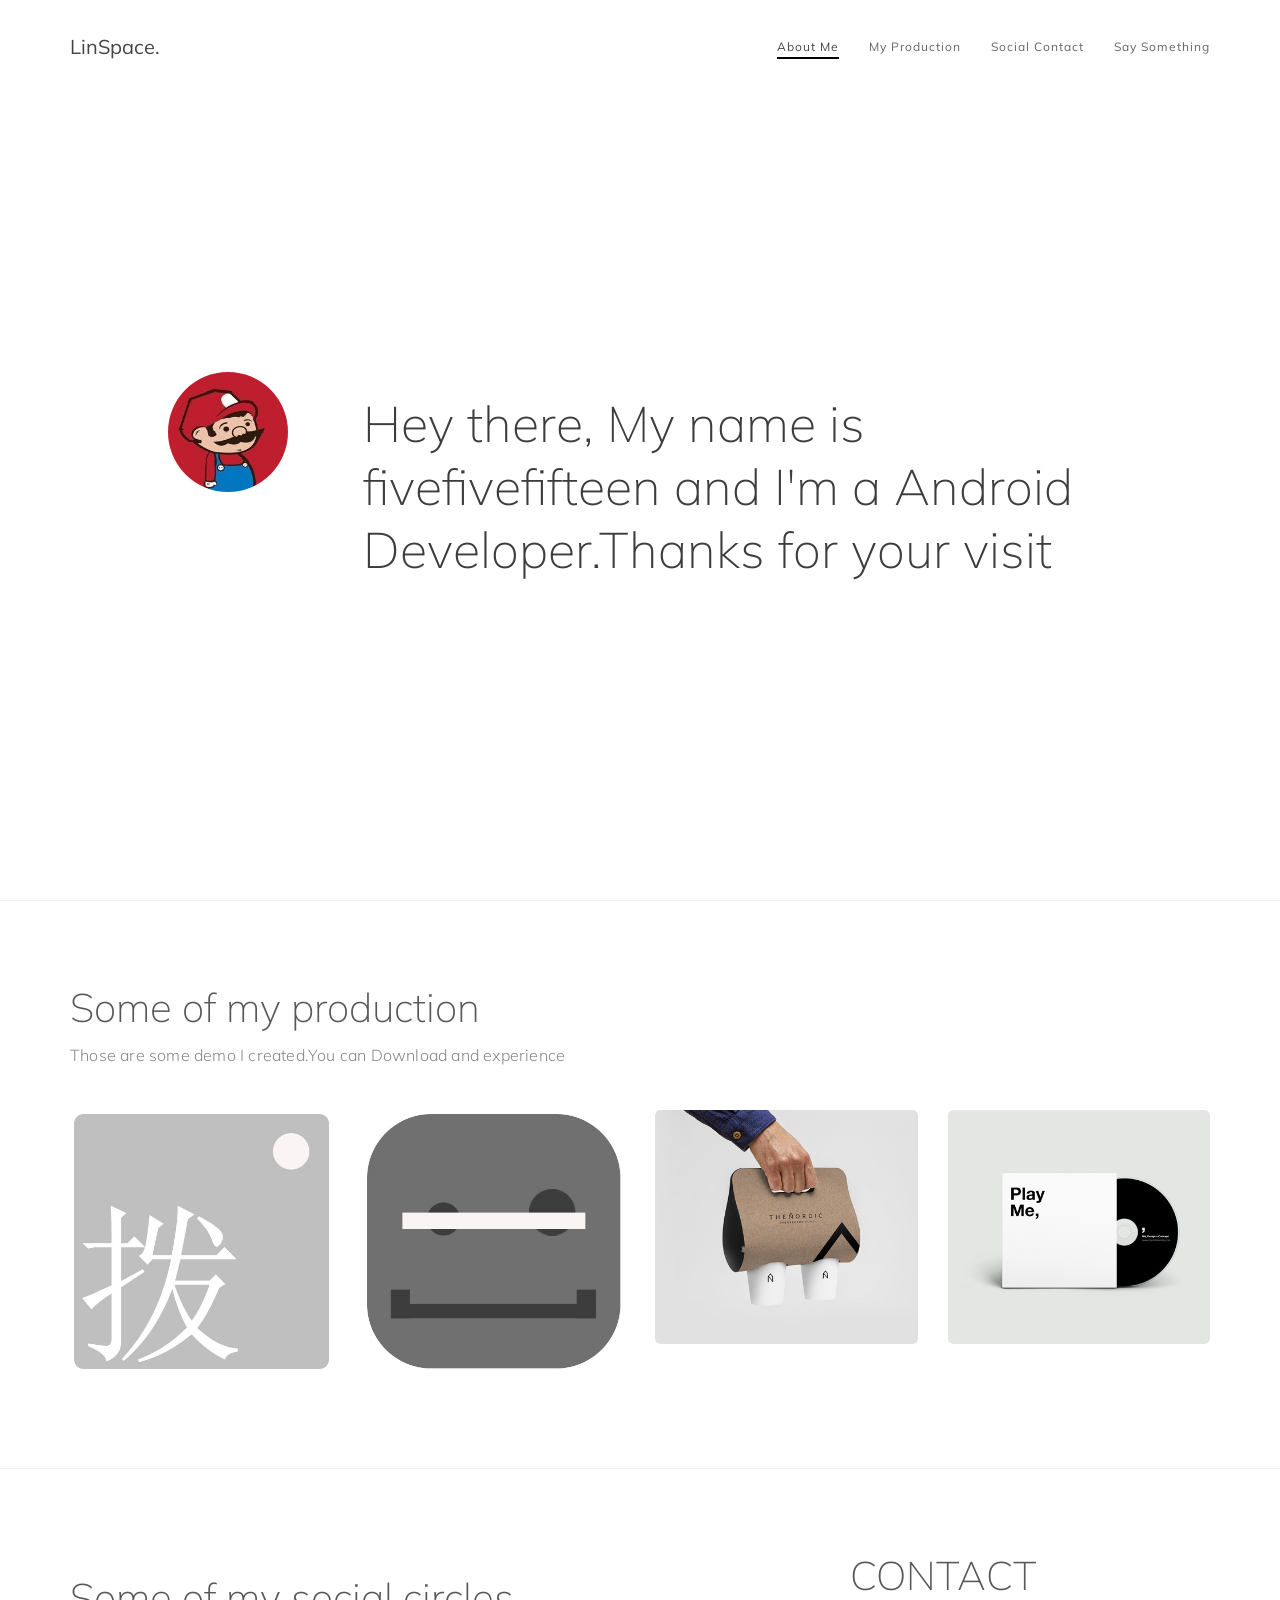
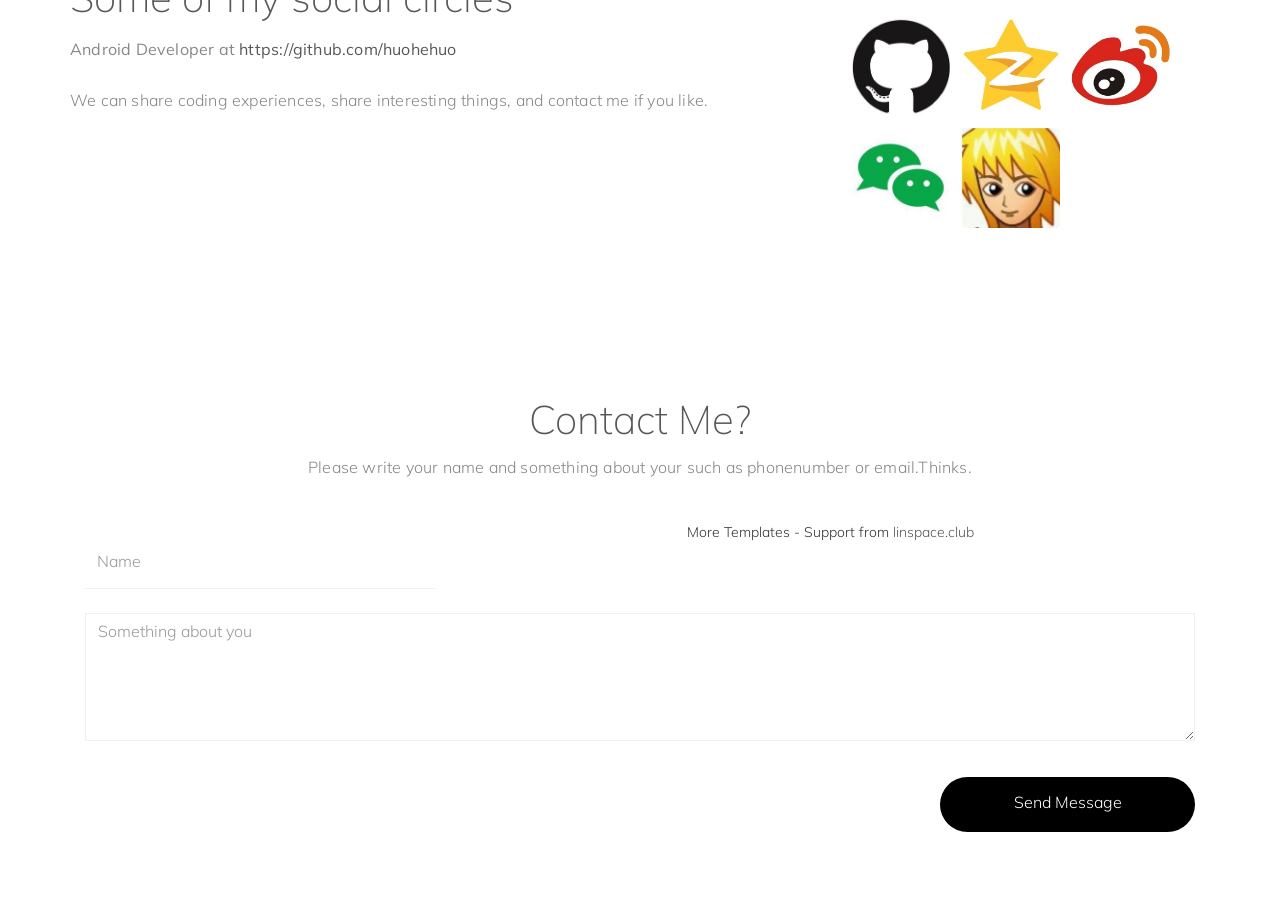
<file: app/src/main/assets/huohehuo.github.io/index.html>
<!DOCTYPE html>
<html lang="en">

	<head>

		<meta charset="UTF-8">

		<title>About LinSpace.club</title>

		<meta http-equiv="X-UA-Compatible" content="IE=Edge">
		<meta name="description" content="Personal Website Template">
		<meta name="keywords" content="Personal, Website Template, Minimal HTML Template, Freelancer">
		<meta name="author" content="khai tawng">
		<meta name="viewport" content="width=device-width, initial-scale=1, maximum-scale=1">

		<link rel="stylesheet" href="css/bootstrap.min.css">
		<link rel="stylesheet" href="css/animate.css">
		<link rel="stylesheet" href="css/magnific-popup.css">
		<link rel="stylesheet" href="css/font-awesome.min.css">
		<link type="text/css" href="css/maolaoshifu.css" rel="stylesheet" />
		<!-- Main css -->
		<link rel="stylesheet" href="css/style.css">
	</head>

	<body data-spy="scroll" data-target=".navbar-collapse" data-offset="50">

		<!-- PRE LOADER -->
		<div class="preloader">
			<div class="spinner">
				<span class="spinner-rotate"></span>
			</div>
		</div>

		<!-- NAVIGATION SECTION -->
		<div class="navbar custom-navbar navbar-fixed-top" role="navigation">
			<div class="container">

				<div class="navbar-header">
					<button class="navbar-toggle" data-toggle="collapse" data-target=".navbar-collapse">
                    <span class="icon icon-bar"></span>
                    <span class="icon icon-bar"></span>
                    <span class="icon icon-bar"></span>
               </button>
					<!-- lOGO TEXT HERE -->
					<a href="index.html" class="navbar-brand">LinSpace.</a>
				</div>

				<div class="collapse navbar-collapse">
					<ul class="nav navbar-nav navbar-right">
						<li>
							<a class="smoothScroll" href="#home">About Me</a>
						</li>
						<li>
							<a class="smoothScroll" href="#work">My Production</a>
						</li>
						<li>
							<a class="smoothScroll" href="#about">Social Contact</a>
						</li>
						<li>
							<a class="smoothScroll" href="#contact">Say Something</a>
						</li>
					</ul>
				</div>

			</div>
		</div>

		<!-- HOME SECTION -->
		<section id="home">
			<div class="container">
				<div class="row">

					<div class="col-md-offset-1 col-md-2 col-sm-3">
						<img src="images/profile-image.jpeg" class="wow fadeInUp img-responsive img-circle" data-wow-delay="0.2s" alt="about image">
					</div>

					<div class="col-md-8 col-sm-8">
						<h1 class="wow fadeInUp" data-wow-delay="0.6s">Hey there, My name is fivefivefifteen and I'm a Android Developer.Thanks for your visit</h1>
						<!--<a href="#" class="wow fadeInUp btn btn-default section-btn" data-wow-delay="1s">Download Resume</a>-->
					</div>

				</div>
			</div>
		</section>

		<div class="copyrights">Collect from
			<a href="http://www.cssmoban.com/">linspace.club</a>
		</div>
		
				<!-- WORK SECTION -->
		<section id="work">
			<div class="container">
				<div class="row">

					<div class="col-md-12 col-sm-12">
						<div class="wow fadeInUp section-title" data-wow-delay="0.2s">
							<h2>Some of my production</h2>
							<p>Those are some demo I created.You can Download and experience</p>
						</div>
					</div>

					<div class="wow fadeInUp col-md-3 col-sm-6" data-wow-delay="0.4s">
						<!-- WORK THUMB -->
						<div class="work-thumb">
							<a href="https://raw.githubusercontent.com/huohehuo/huohehuo.github.io/master/apk/oldmanphone.apk">
								<img src="images/oldphone.jpg" class="img-responsive" alt="Work">
							</a>
						</div>
						<!--<h4>Graphic & Branding</h4>-->
					</div>

					<div class="wow fadeInUp col-md-3 col-sm-6" data-wow-delay="0.6s">
						<!-- WORK THUMB -->
						<div class="work-thumb">
							<a href="https://raw.githubusercontent.com/huohehuo/huohehuo.github.io/master/apk/myspace.apk">
								<img src="images/fangzher.jpg" class="img-responsive" alt="Work">
							</a>
						</div>
						<!--<h4>Design</h4>-->
					</div>

					<div class="wow fadeInUp col-md-3 col-sm-6" data-wow-delay="0.8s">
						<!-- WORK THUMB -->
						<div class="work-thumb">
							<a href="images/work-3.jpg" class="image-popup">
								<img src="images/work-3.jpg" class="img-responsive" alt="Work">
							</a>
						</div>
						<!--<h4>Photography</h4>-->
					</div>

					<div class="wow fadeInUp col-md-3 col-sm-6" data-wow-delay="0.8s">
						<!-- WORK THUMB -->
						<div class="work-thumb">
							<a href="images/work-4.jpg" class="image-popup">
								<img src="images/work-4.jpg" class="img-responsive" alt="Work">
							</a>
						</div>
						<!--<h4>Minimal Themes</h4>-->
					</div>

				</div>
			</div>
		</section>

		
		
		
		
		<!-- ABOUT SECTION -->
		<section id="about">
			<div class="container">
				<div class="row">

					<div class="col-md-8 col-sm-12">
						<div class="about-thumb">
							<div class="wow fadeInUp section-title" data-wow-delay="0.6s">
								<h2>Some of my social circles</h2>
								<p><strong>Android Developer at <a href="https://github.com/huohehuo">https://github.com/huohehuo</a></strong></p>
							</div>
							<div class="wow fadeInUp" data-wow-delay="0.8s">
								<p>We can share coding experiences, share interesting things, and contact me if you like.</p>
							</div>
							<!--<ul class="social-icon">
                              <li class="wow fadeInLeft" data-wow-delay="1s"><a href="#" class="fa fa-twitter"></a></li>
                              <li class="wow fadeInUp" data-wow-delay="1.2s"><a href="#" class="fa fa-linkedin"></a></li>
                              <li class="wow fadeInRight" data-wow-delay="1.4s"><a href="#" class="fa fa-dribbble"></a></li>
                         </ul>-->
						</div>
					</div>

					<div class="col-md-4 col-sm-12">
						<div class="wow fadeInUp" data-wow-delay="0.4s">
							<h2>CONTACT</h2>
						</div>

						<div class="wow fadeInUp" data-wow-delay="0.6s">
							<a href="https://github.com/huohehuo">
								<img src="images/instagram-image1.jpg" class="img-responsive" alt="instagram image">
							</a>

							<a href="https://user.qzone.qq.com/753392431/infocenter">
								<img src="images/instagram-image2.jpg" class="img-responsive" alt="instagram image">
							</a>

							<a href="https://weibo.com/linjiacai/home?topnav=1&wvr=5">
								<img src="images/instagram-image3.jpg" class="img-responsive" alt="instagram image">
							</a>

							<a href="https://user.qzone.qq.com/753392431/infocenter">
								<img src="images/instagram-image5.jpg" class="img-responsive" alt="instagram image">
							</a>

							<a href="https://user.qzone.qq.com/753392431/infocenter">
								<img src="images/instagram-image4.jpg" class="img-responsive" alt="instagram image">
							</a>

						</div>
					</div>

				</div>
				
			</div>
		</section>

		<!-- SKILL SECTION -->
		<!--<section id="skill">
     <div class="container">
          <div class="row">

               <div class="col-md-4 col-sm-6">
                    <div class="wow fadeInUp section-title" data-wow-delay="0.2s">
                         <h2>Expertise</h2>
                         <p>Award winning interdisciplinary Designer & Art director. We have a team who specialise in coding websites.</p>
                    </div>
               </div>

               <div class="col-md-offset-1 col-md-6 col-sm-6">
                    <div class="skill-thumb">

                         <div class="wow fadeInUp" data-wow-delay="1s">
                              <strong>Graphic Design</strong>
                                   <span class="pull-right">95%</span>
                                        <div class="progress">
                                             <div class="progress-bar progress-bar-primary" role="progressbar" aria-valuenow="95" aria-valuemin="0" aria-valuemax="100" style="width: 90%;"></div>
                                        </div>
                         </div>

                         <div class="wow fadeInUp" data-wow-delay="1.2s">
                              <strong>Minimal Themes</strong>
                                   <span class="pull-right">100%</span>
                                        <div class="progress">
                                             <div class="progress-bar progress-bar-primary" role="progressbar" aria-valuenow="80" aria-valuemin="0" aria-valuemax="100" style="width: 100%;"></div>
                                        </div>
                         </div>

                         <div class="wow fadeInUp" data-wow-delay="1.4s">
                              <strong>Media & Photography</strong>
                                   <span class="pull-right">75%</span>
                                        <div class="progress">
                                             <div class="progress-bar progress-bar-primary" role="progressbar" aria-valuenow="65" aria-valuemin="0" aria-valuemax="100" style="width: 75%;"></div>
                                        </div>
                         </div>

                    </div>
               </div>
               
          </div>
     </div>
</section>-->


		<!-- CONTACT SECTION -->
		<section id="contact">
			<div class="container">
				<div class="row">

					<div class="col-md-12 col-sm-12">
						<div class="wow fadeInUp section-title" data-wow-delay="0.2s">
							<h2>Contact Me?</h2>
							<p>Please write your name and something about your such as phonenumber or email.Thinks.</p>
						</div>
					</div>

					<div class="col-md-12 col-sm-12">
						<!-- CONTACT FORM HERE -->
						<div class="wow fadeInUp" data-wow-delay="0.6s">
							<form id="contact-form">
								<div class="col-md-4 col-sm-4">
									<input id="uname" type="text" class="form-control" name="name" placeholder="Name">
								</div>
								<!--<div class="col-md-4 col-sm-4">
									<input type="email" class="form-control" name="email" placeholder="Email">
								</div>
								<div class="col-md-4 col-sm-4">
									<input type="text" class="form-control" name="name" placeholder="Subject">
								</div>-->
								<div class="col-md-12 col-sm-12">
									<textarea id="umsg" class="form-control" rows="5" name="message" placeholder="Something about you"></textarea>
								</div>
								<div class="col-md-offset-9 col-md-3 col-sm-offset-3 col-sm-6">
									<button id="submit" type="button" class="form-control">Send Message</button>
								</div>
								<div>
									More Templates
									<a href="http://www.linspace.clue/" target="_blank" title="LINS"></a> - Support from
									<a href="http://www.linspace.clue/" title="主页" target="_blank">linspace.club</a>
								</div>
							</form>
						</div>

					</div>
					
					
					
					<script type="text/javascript">
						var bt = document.getElementById("submit");
						bt.onclick = function() {
							var uname = document.getElementById("uname").value;
							var msg = document.getElementById("umsg").value;
							Bmob.initialize("4515f12b4196872da04cf8a4492da162", "e1af3a1875cae206ae079655346df931");
							var GameScore = Bmob.Object.extend("feedback");
							var gameScore = new GameScore();
							if(uname.length > 0) {
								gameScore.set("from","LinSpace_web");
								gameScore.set("content", uname);
								gameScore.set("contact", msg);
								gameScore.save(null, {
									success: function(object) {
										bt.innerText = "发送成功~";
										document.getElementById("uname").value = "";
										document.getElementById("umsg").value = "";
									},
									error: function(model, error) {
										bt.innerText = "发送失败！";
									}
								});
							} else {
								bt.innerText = "Name不能为空！";
							}

						}
					</script>
					<!--<script type="text/javascript">
						function pushdata(f) {

							var uname = f.username;
							var msg = f.password;
							Bmob.initialize("2ca414d8c6f8caf0b274b03e19140f46", "10e6ef38775aabb869ea7abfbc4d8c72");
							var GameScore = Bmob.Object.extend("feedback");
							var gameScore = new GameScore();
							gameScore.set("content", uname);
							gameScore.set("contact", msg);
							gameScore.save(null, {
								success: function(object) {
									id.innerHTML = "发送成功!";
									alert("create object success, object id:" + object.id);
								},
								error: function(model, error) {
									id.innerHTML = "发送失败!";
									alert("create object fail");
								}
							});
						}
					</script>-->
					<!-- SCRIPTS -->
					<script src="js/jquery.js"></script>
					<script src="js/bootstrap.min.js"></script>
					<script src="js/smoothscroll.js"></script>
					<script src="js/jquery.magnific-popup.min.js"></script>
					<script src="js/magnific-popup-options.js"></script>
					<script src="js/wow.min.js"></script>
					<script src="js/custom.js"></script>
					<script type="text/javascript" src="js/bmob.js"></script>
	</body>

</html>
</file>
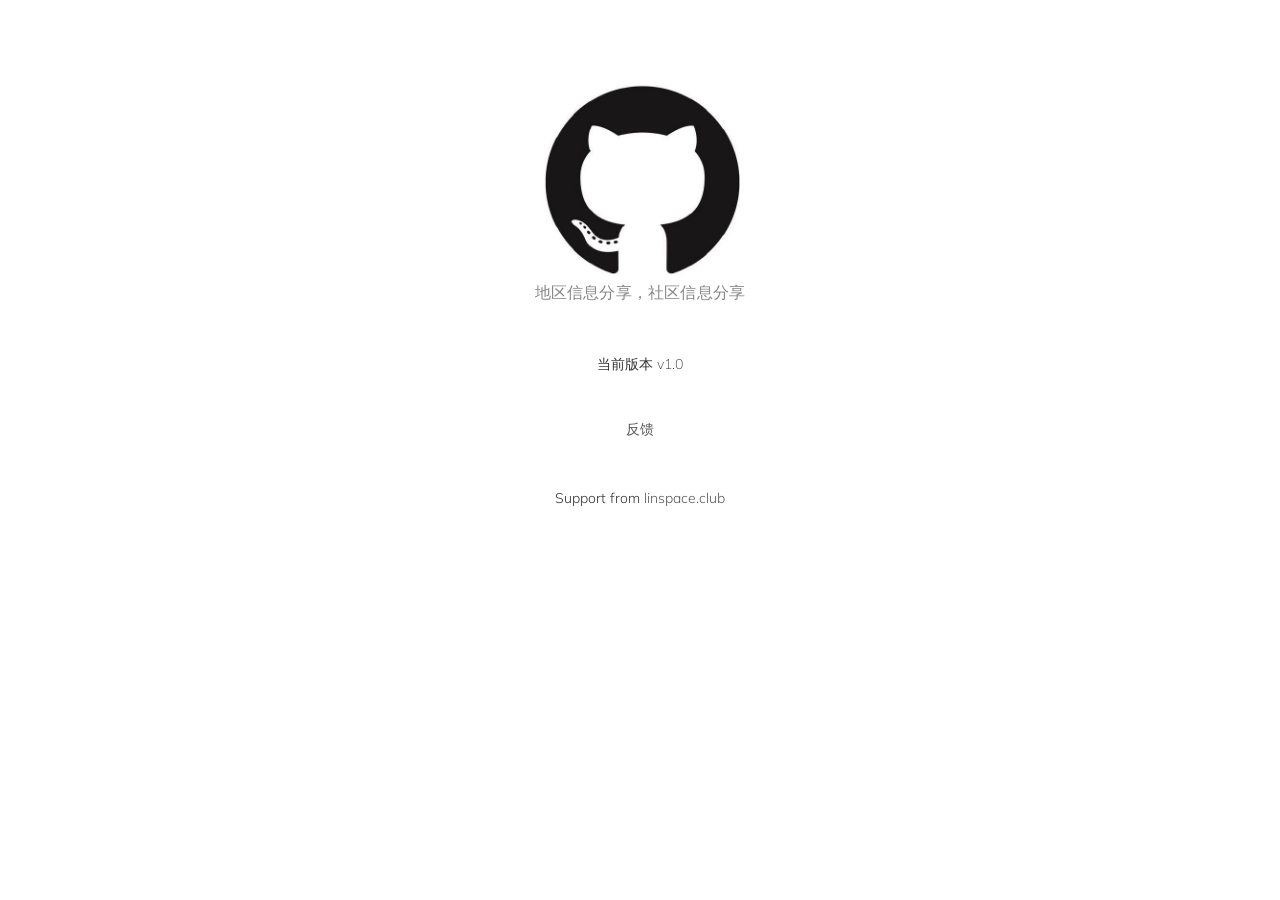
<file: app/src/main/assets/huohehuo.github.io/pages/phone/about.html>
<!DOCTYPE html>
<html lang="en">

	<head>

		<meta charset="UTF-8">

		<title>About</title>

		<meta http-equiv="X-UA-Compatible" content="IE=Edge">
		<meta name="description" content="Personal Website Template">
		<meta name="keywords" content="Personal, Website Template, Minimal HTML Template, Freelancer">
		<meta name="author" content="khai tawng">
		<meta name="viewport" content="width=device-width, initial-scale=1, maximum-scale=1">

		<link rel="stylesheet" href="../../css/bootstrap.min.css">
		<link rel="stylesheet" href="../../css/animate.css">
		<link rel="stylesheet" href="../../css/magnific-popup.css">
		<link rel="stylesheet" href="../../css/font-awesome.min.css">
		<link type="text/css" href="../../css/maolaoshifu.css" rel="stylesheet" />
		<!-- Main css -->
		<link rel="stylesheet" href="../../css/style.css">
	</head>

	<body data-spy="scroll" data-target=".navbar-collapse" data-offset="50">

		<!-- PRE LOADER -->
		<div class="preloader">
			<div class="spinner">
				<span class="spinner-rotate"></span>
			</div>
		</div>

		<!-- NAVIGATION SECTION -->
		
		<div class="copyrights">Collect from
			<a href="http://www.cssmoban.com/">linspace.club</a>
		</div>

		<!-- CONTACT SECTION -->
		<section id="contact">
			<div class="container">
				<div class="row">

					<div class="col-md-12 col-sm-12">
						<div class="wow fadeInUp section-title" data-wow-delay="0.2s">
							<img style="width: 200px;height: 200px;" src="../../images/instagram-image1.jpg" />
							<p>地区信息分享，社区信息分享</p>
						</div>
					</div>

					<div class="col-md-12 col-sm-12">
						<!-- CONTACT FORM HERE -->
						<div class="wow fadeInUp" data-wow-delay="0.6s">
							
								<h5>当前版本          v1.0</h5>
								<h5 style="margin-top: 50px;margin-bottom: 50px;"><a href="http://www.linspace.club/pages/phone/feedback.html">反馈</a></h5>
								<div>
						
						<a href="http://www.linspace.clue/" target="_blank" title="LINS"></a>Support from
						<a href="http://www.linspace.clue/" title="主页" target="_blank">linspace.club</a>
						</div>
						</div>
						
					</div>
					
					<!-- SCRIPTS -->
					<script src="../../js/jquery.js"></script>
					<script src="../../js/bootstrap.min.js"></script>
					<script src="../../js/smoothscroll.js"></script>
					<script src="../../js/jquery.magnific-popup.min.js"></script>
					<script src="../../js/magnific-popup-options.js"></script>
					<script src="../../js/wow.min.js"></script>
					<script src="../../js/custom.js"></script>
					<script type="text/javascript" src="../../js/bmob.js"></script>
	</body>

</html>
</file>
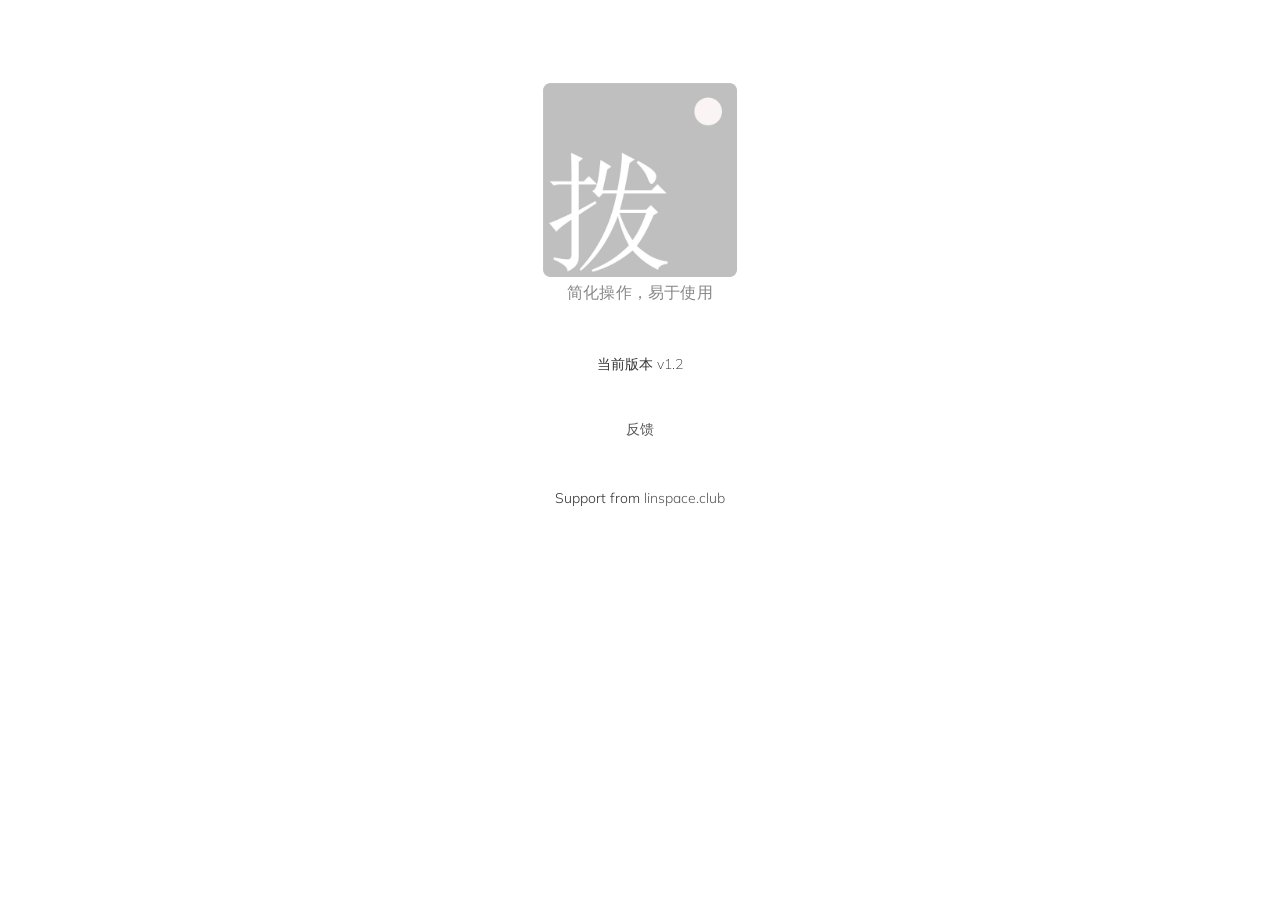
<file: app/src/main/assets/huohehuo.github.io/pages/phone/about2oldphone.html>
<!DOCTYPE html>
<html lang="en">

	<head>

		<meta charset="UTF-8">

		<title>About</title>

		<meta http-equiv="X-UA-Compatible" content="IE=Edge">
		<meta name="description" content="Personal Website Template">
		<meta name="keywords" content="Personal, Website Template, Minimal HTML Template, Freelancer">
		<meta name="author" content="khai tawng">
		<meta name="viewport" content="width=device-width, initial-scale=1, maximum-scale=1">

		<link rel="stylesheet" href="../../css/bootstrap.min.css">
		<link rel="stylesheet" href="../../css/animate.css">
		<link rel="stylesheet" href="../../css/magnific-popup.css">
		<link rel="stylesheet" href="../../css/font-awesome.min.css">
		<link type="text/css" href="../../css/maolaoshifu.css" rel="stylesheet" />
		<!-- Main css -->
		<link rel="stylesheet" href="../../css/style.css">
	</head>

	<body data-spy="scroll" data-target=".navbar-collapse" data-offset="50">

		<!-- PRE LOADER -->
		<div class="preloader">
			<div class="spinner">
				<span class="spinner-rotate"></span>
			</div>
		</div>

		<!-- NAVIGATION SECTION -->
		
		<div class="copyrights">Collect from
			<a href="http://www.cssmoban.com/">linspace.club</a>
		</div>

		<!-- CONTACT SECTION -->
		<section id="contact">
			<div class="container">
				<div class="row">

					<div class="col-md-12 col-sm-12">
						<div class="wow fadeInUp section-title" data-wow-delay="0.2s">
							<img style="width: 200px;height: 200px;" src="../../images/oldphone.jpg" />
							<p>简化操作，易于使用</p>
						</div>
					</div>

					<div class="col-md-12 col-sm-12">
						<!-- CONTACT FORM HERE -->
						<div class="wow fadeInUp" data-wow-delay="0.6s">
							
								<h5>当前版本          v1.2</h5>
								<h5 style="margin-top: 50px;margin-bottom: 50px;"><a href="http://www.linspace.club/pages/phone/fb2oldphone.html">反馈</a></h5>
								<div>
						
						<a href="http://www.linspace.clue/" target="_blank" title="LINS"></a>Support from
						<a href="http://www.linspace.clue/" title="主页" target="_blank">linspace.club</a>
						</div>
						</div>
						
					</div>
					
					<!-- SCRIPTS -->
					<script src="../../js/jquery.js"></script>
					<script src="../../js/bootstrap.min.js"></script>
					<script src="../../js/smoothscroll.js"></script>
					<script src="../../js/jquery.magnific-popup.min.js"></script>
					<script src="../../js/magnific-popup-options.js"></script>
					<script src="../../js/wow.min.js"></script>
					<script src="../../js/custom.js"></script>
					<script type="text/javascript" src="../../js/bmob.js"></script>
	</body>

</html>
</file>
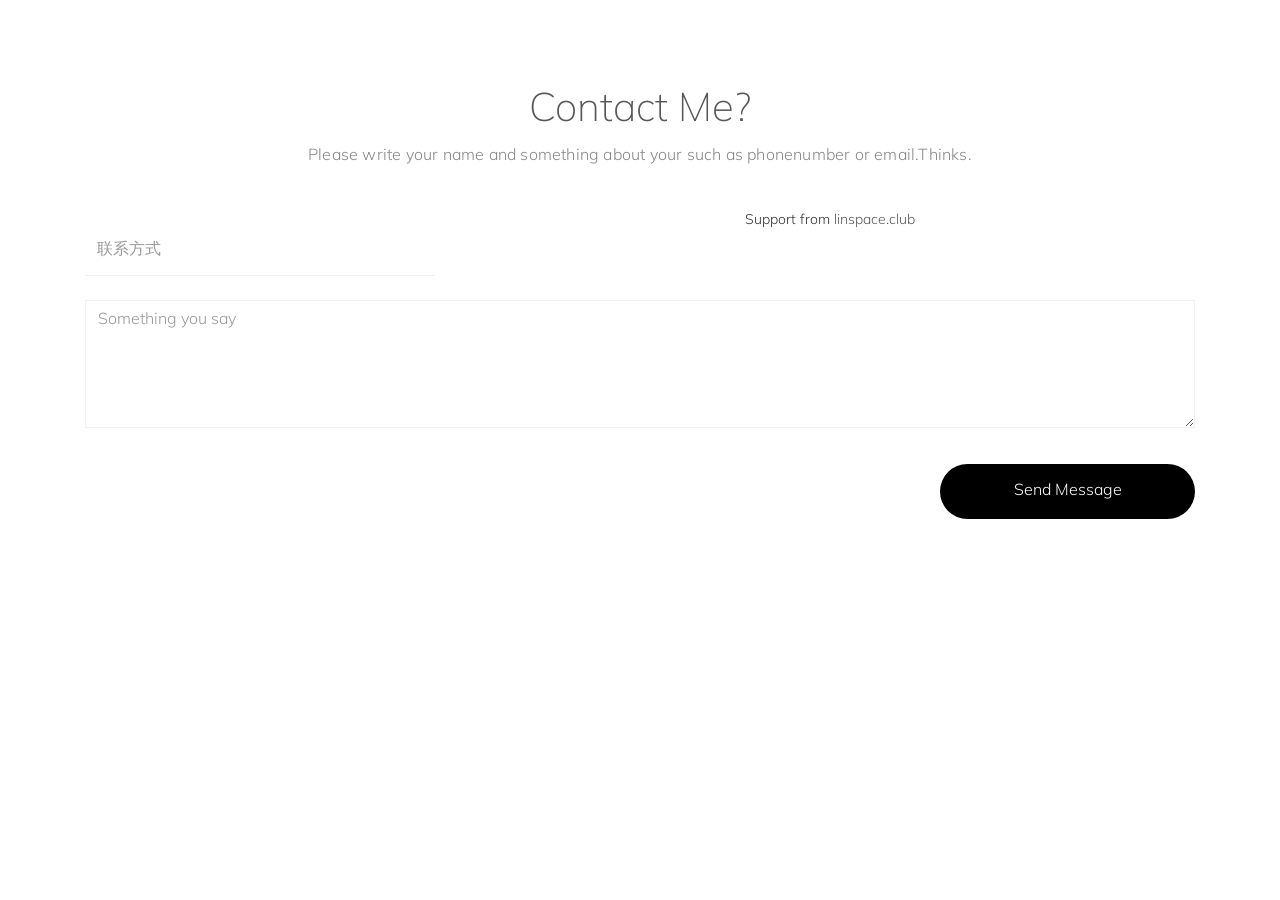
<file: app/src/main/assets/huohehuo.github.io/pages/phone/fb2oldphone.html>
<!DOCTYPE html>
<html lang="cn">

	<head>

		<meta charset="UTF-8">

		<title>FeedBack</title>

		<meta http-equiv="X-UA-Compatible" content="IE=Edge">
		<meta name="description" content="Personal Website Template">
		<meta name="keywords" content="Personal, Website Template, Minimal HTML Template, Freelancer">
		<meta name="author" content="khai tawng">
		<meta name="viewport" content="width=device-width, initial-scale=1, maximum-scale=1">

		<link rel="stylesheet" href="../../css/bootstrap.min.css">
		<link rel="stylesheet" href="../../css/animate.css">
		<link rel="stylesheet" href="../../css/magnific-popup.css">
		<link rel="stylesheet" href="../../css/font-awesome.min.css">
		<link type="text/css" href="../../css/maolaoshifu.css" rel="stylesheet" />
		<!-- Main css -->
		<link rel="stylesheet" href="../../css/style.css">
	</head>

	<body data-spy="scroll" data-target=".navbar-collapse" data-offset="50">

		<!-- PRE LOADER -->
		<div class="preloader">
			<div class="spinner">
				<span class="spinner-rotate"></span>
			</div>
		</div>

		<!-- NAVIGATION SECTION -->
		
		<div class="copyrights">Collect from
			<a href="http://www.cssmoban.com/">linspace.club</a>
		</div>

		<!-- CONTACT SECTION -->
		<section id="contact">
			<div class="container">
				<div class="row">

					<div class="col-md-12 col-sm-12">
						<div class="wow fadeInUp section-title" data-wow-delay="0.2s">
							<h2>Contact Me?</h2>
							<p>Please write your name and something about your such as phonenumber or email.Thinks.</p>
						</div>
					</div>

					<div class="col-md-12 col-sm-12">
						<!-- CONTACT FORM HERE -->
						<div class="wow fadeInUp" data-wow-delay="0.6s">
							<form id="contact-form">
								<div class="col-md-4 col-sm-4">
									<input id="uname" type="text" class="form-control" name="name" placeholder="联系方式">
								</div>
								<!--<div class="col-md-4 col-sm-4">
									<input type="email" class="form-control" name="email" placeholder="Email">
								</div>
								<div class="col-md-4 col-sm-4">
									<input type="text" class="form-control" name="name" placeholder="Subject">
								</div>-->
								<div class="col-md-12 col-sm-12">
									<textarea id="umsg" class="form-control" rows="5" name="message" placeholder="Something you say"></textarea>
								</div>
								<div class="col-md-offset-9 col-md-3 col-sm-offset-3 col-sm-6">
									<button id="submit" type="button" class="form-control">Send Message</button>
								</div>
								<div>
						
						<a href="http://www.linspace.clue/" target="_blank" title="LINS"></a>Support from
						<a href="http://www.linspace.clue/" title="主页" target="_blank">linspace.club</a>
						</div>
							</form>
						</div>
						
					</div>
					<script type="text/javascript">
						var bt = document.getElementById("submit");
						bt.onclick = function() {
							var uname = document.getElementById("uname").value;
							var msg = document.getElementById("umsg").value;
							Bmob.initialize("4515f12b4196872da04cf8a4492da162", "e1af3a1875cae206ae079655346df931");
							var GameScore = Bmob.Object.extend("feedback");
							var gameScore = new GameScore();
							if(uname.length>0){
								gameScore.set("from","oldmanphone_app");
								gameScore.set("content", uname);
								gameScore.set("contact", msg);
								gameScore.save(null, {
								success: function(object) {
									bt.innerText = "发送成功~";
									document.getElementById("uname").value = "";
									document.getElementById("umsg").value = "";
								},
								error: function(model, error) {
									bt.innerText = "发送失败！";
								}
							});
							}else{
								bt.innerText = "联系方式不能为空！";
							}
							
						}
					</script>
				
					<!-- SCRIPTS -->
					<script src="../../js/jquery.js"></script>
					<script src="../../js/bootstrap.min.js"></script>
					<script src="../../js/smoothscroll.js"></script>
					<script src="../../js/jquery.magnific-popup.min.js"></script>
					<script src="../../js/magnific-popup-options.js"></script>
					<script src="../../js/wow.min.js"></script>
					<script src="../../js/custom.js"></script>
					<script type="text/javascript" src="../../js/bmob.js"></script>
	</body>

</html>
</file>
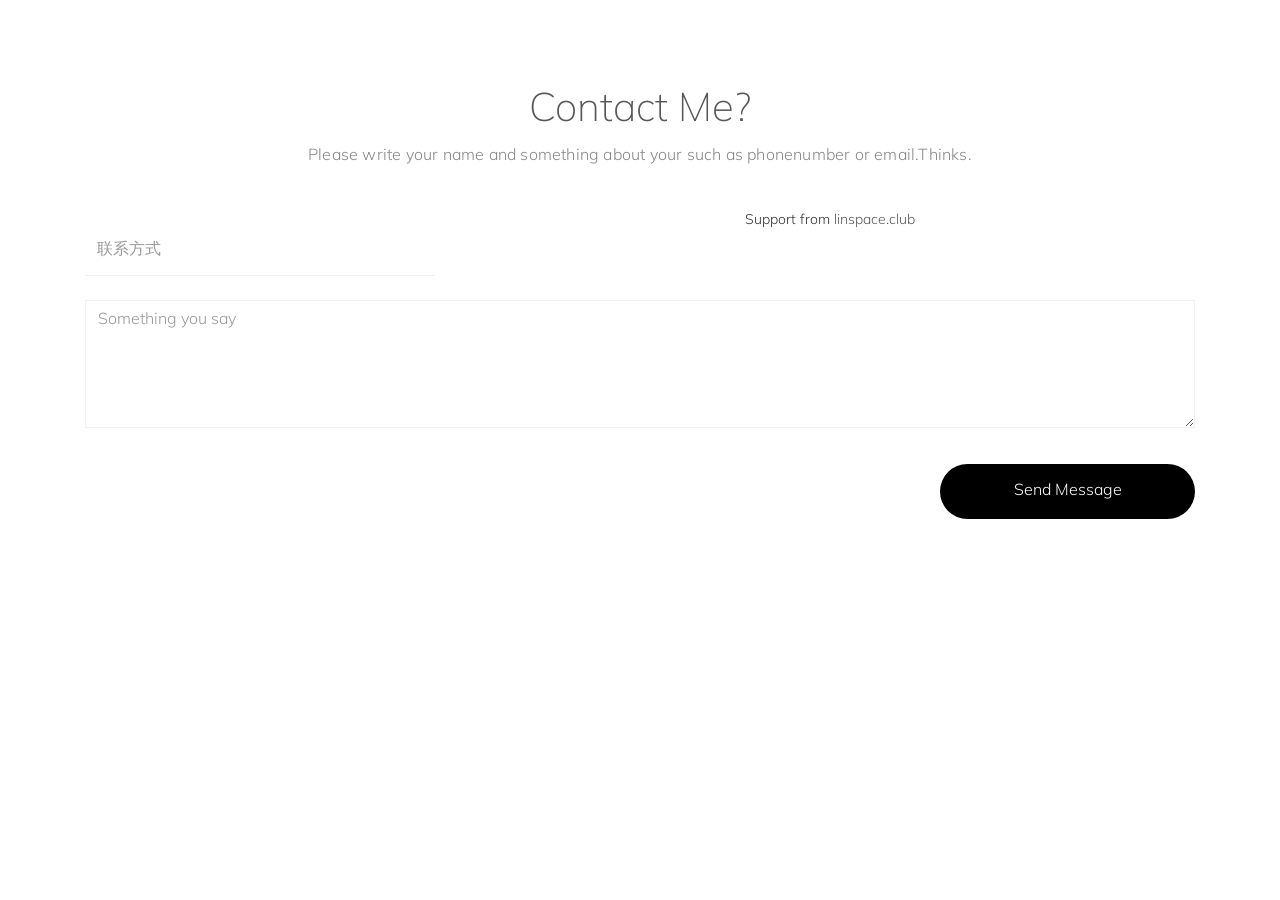
<file: app/src/main/assets/huohehuo.github.io/pages/phone/feedback.html>
<!DOCTYPE html>
<html lang="cn">

	<head>

		<meta charset="UTF-8">

		<title>FeedBack</title>

		<meta http-equiv="X-UA-Compatible" content="IE=Edge">
		<meta name="description" content="Personal Website Template">
		<meta name="keywords" content="Personal, Website Template, Minimal HTML Template, Freelancer">
		<meta name="author" content="khai tawng">
		<meta name="viewport" content="width=device-width, initial-scale=1, maximum-scale=1">

		<link rel="stylesheet" href="../../css/bootstrap.min.css">
		<link rel="stylesheet" href="../../css/animate.css">
		<link rel="stylesheet" href="../../css/magnific-popup.css">
		<link rel="stylesheet" href="../../css/font-awesome.min.css">
		<link type="text/css" href="../../css/maolaoshifu.css" rel="stylesheet" />
		<!-- Main css -->
		<link rel="stylesheet" href="../../css/style.css">
	</head>

	<body data-spy="scroll" data-target=".navbar-collapse" data-offset="50">

		<!-- PRE LOADER -->
		<div class="preloader">
			<div class="spinner">
				<span class="spinner-rotate"></span>
			</div>
		</div>

		<!-- NAVIGATION SECTION -->
		
		<div class="copyrights">Collect from
			<a href="http://www.cssmoban.com/">linspace.club</a>
		</div>

		<!-- CONTACT SECTION -->
		<section id="contact">
			<div class="container">
				<div class="row">

					<div class="col-md-12 col-sm-12">
						<div class="wow fadeInUp section-title" data-wow-delay="0.2s">
							<h2>Contact Me?</h2>
							<p>Please write your name and something about your such as phonenumber or email.Thinks.</p>
						</div>
					</div>

					<div class="col-md-12 col-sm-12">
						<!-- CONTACT FORM HERE -->
						<div class="wow fadeInUp" data-wow-delay="0.6s">
							<form id="contact-form">
								<div class="col-md-4 col-sm-4">
									<input id="uname" type="text" class="form-control" name="name" placeholder="联系方式">
								</div>
								<!--<div class="col-md-4 col-sm-4">
									<input type="email" class="form-control" name="email" placeholder="Email">
								</div>
								<div class="col-md-4 col-sm-4">
									<input type="text" class="form-control" name="name" placeholder="Subject">
								</div>-->
								<div class="col-md-12 col-sm-12">
									<textarea id="umsg" class="form-control" rows="5" name="message" placeholder="Something you say"></textarea>
								</div>
								<div class="col-md-offset-9 col-md-3 col-sm-offset-3 col-sm-6">
									<button id="submit" type="button" class="form-control">Send Message</button>
								</div>
								<div>
						
						<a href="http://www.linspace.clue/" target="_blank" title="LINS"></a>Support from
						<a href="http://www.linspace.clue/" title="主页" target="_blank">linspace.club</a>
						</div>
							</form>
						</div>
						
					</div>
					<script type="text/javascript">
						var bt = document.getElementById("submit");
						bt.onclick = function() {
							var uname = document.getElementById("uname").value;
							var msg = document.getElementById("umsg").value;
							Bmob.initialize("4515f12b4196872da04cf8a4492da162", "e1af3a1875cae206ae079655346df931");
							var GameScore = Bmob.Object.extend("feedback");
							var gameScore = new GameScore();
							if(uname.length>0){
								gameScore.set("from","dizhiming_app");
								gameScore.set("content", uname);
								gameScore.set("contact", msg);
								gameScore.save(null, {
								success: function(object) {
									bt.innerText = "发送成功~";
									document.getElementById("uname").value = "";
									document.getElementById("umsg").value = "";
								},
								error: function(model, error) {
									bt.innerText = "发送失败！";
								}
							});
							}else{
								bt.innerText = "联系方式不能为空！";
							}
							
						}
					</script>
				
					<!-- SCRIPTS -->
					<script src="../../js/jquery.js"></script>
					<script src="../../js/bootstrap.min.js"></script>
					<script src="../../js/smoothscroll.js"></script>
					<script src="../../js/jquery.magnific-popup.min.js"></script>
					<script src="../../js/magnific-popup-options.js"></script>
					<script src="../../js/wow.min.js"></script>
					<script src="../../js/custom.js"></script>
					<script type="text/javascript" src="../../js/bmob.js"></script>
	</body>

</html>
</file>
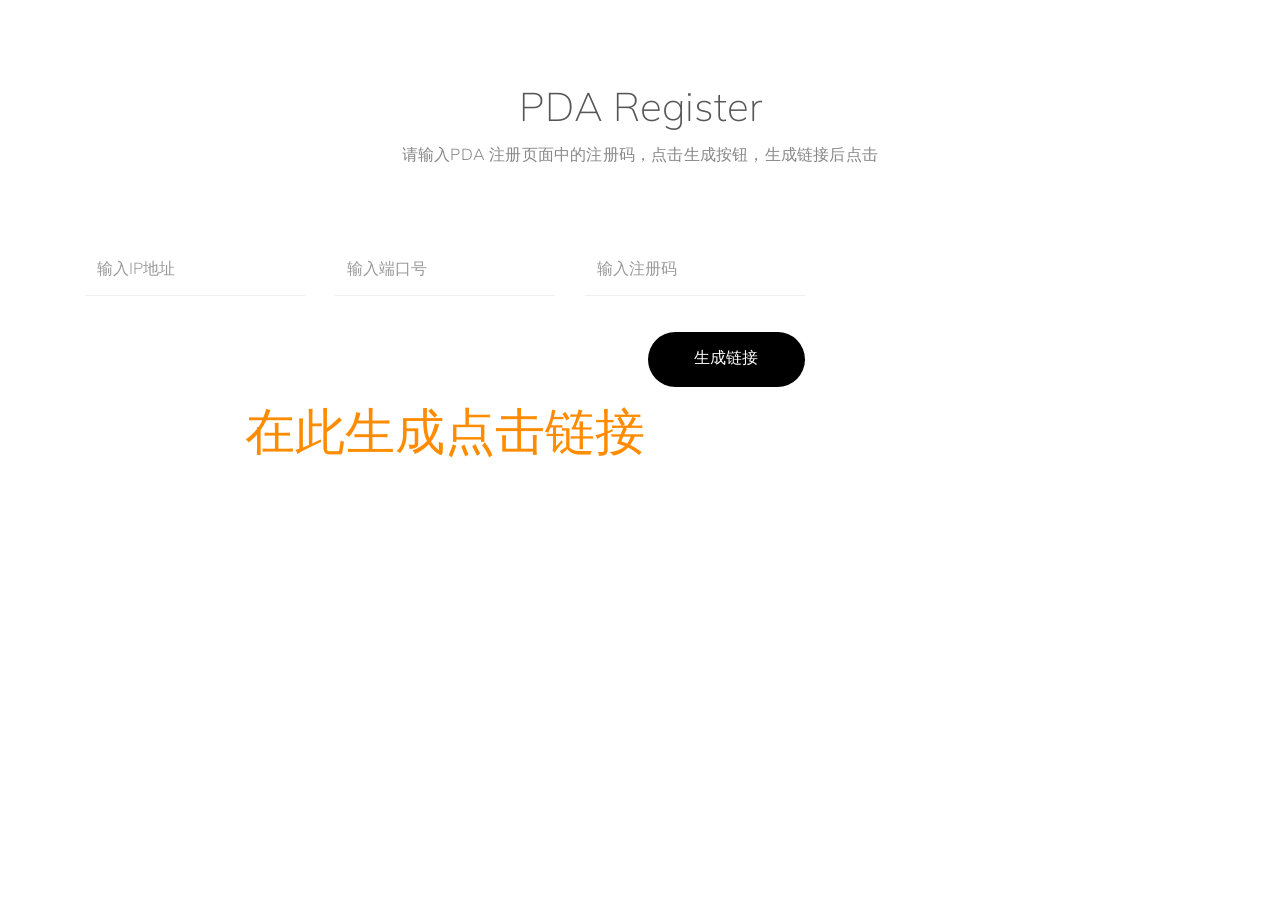
<file: app/src/main/assets/huohehuo.github.io/pages/phone/pdaregister.html>
<!DOCTYPE html>
<html lang="cn">

	<head>

		<meta charset="UTF-8">

		<title>Register</title>

		<meta http-equiv="X-UA-Compatible" content="IE=Edge">
		<meta name="description" content="Personal Website Template">
		<meta name="keywords" content="Personal, Website Template, Minimal HTML Template, Freelancer">
		<meta name="author" content="khai tawng">
		<meta name="viewport" content="width=device-width, initial-scale=1, maximum-scale=1">

		<link rel="stylesheet" href="../../css/bootstrap.min.css">
		<link rel="stylesheet" href="../../css/animate.css">
		<link rel="stylesheet" href="../../css/magnific-popup.css">
		<link rel="stylesheet" href="../../css/font-awesome.min.css">
		<link type="text/css" href="../../css/maolaoshifu.css" rel="stylesheet" />
		<!-- Main css -->
		<link rel="stylesheet" href="../../css/style.css">
	</head>

	<body data-spy="scroll" data-target=".navbar-collapse" data-offset="50">

		<!-- PRE LOADER -->
		<div class="preloader">
			<div class="spinner">
				<span class="spinner-rotate"></span>
			</div>
		</div>

		<!-- NAVIGATION SECTION -->

		<!-- CONTACT SECTION -->
		<section id="contact">
			<div class="container">
				<div class="row">

					<div class="col-md-12 col-sm-12">
						<div class="wow fadeInUp section-title" data-wow-delay="0.2s">
							<h2>PDA Register</h2>
							<p>请输入PDA 注册页面中的注册码，点击生成按钮，生成链接后点击</p>
						</div>
					</div>

					<div class="col-md-8 col-sm-8">
						<!-- CONTACT FORM HERE -->
						<div class="wow fadeInUp" data-wow-delay="0.6s">
							<form id="contact-form">
								<div class="col-md-4 col-sm-4">
									<input id="ipadress" type="text" class="form-control" name="ipadress" placeholder="输入IP地址">
								</div>
								<div class="col-md-4 col-sm-4">
									<input id="port" type="text" class="form-control" name="port" placeholder="输入端口号">
								</div>
								<div class="col-md-4 col-sm-4">
									<input id="uname" type="text" class="form-control" name="name" placeholder="输入注册码">
								</div>
								<div class="col-md-offset-9 col-md-3 col-sm-offset-3 col-sm-6">
									<button id="submit" type="button" class="form-control">生成链接</button>
								</div>
								
							</form>
							
							<div >
									<h1 style="color:darkorange; text-align:center">
										<a href="#" id="changeurl" style="color:darkorange; text-align:center">在此生成点击链接</a>
									</h1>
								</div>
						</div>

					</div>
					<script type="text/javascript">
						var bt = document.getElementById("submit");
						var theurl = document.getElementById("changeurl");
						bt.onclick = function() {
							var uname = document.getElementById("uname").value;
							var uipadress = document.getElementById("ipadress").value;
							var uport = document.getElementById("port").value;
							var addpwd = $.md5(uname + "fzkj601");
							var cat=addpwd.substring(8,24);
							var addpwd2 = $.md5(cat);
							var cat2 =addpwd2.substring(8,24);
							bt.innerText = "请点击链接~!";
//							bt.innerText = cat2;

							var url ="http://"+uipadress+":"+uport+"/Assist/RegisterCode"+"?json="+cat2;
							document.getElementById("changeurl").href = url; 
							theurl.innerText = "请点击--进行注册"
//							theurl.setColor(#aaaaaa);
							
							
							
							//							var msg = document.getElementById("umsg").value;
							//							Bmob.initialize("4515f12b4196872da04cf8a4492da162", "e1af3a1875cae206ae079655346df931");
							//							var GameScore = Bmob.Object.extend("feedback");
							//							var gameScore = new GameScore();
							//							if(uname.length>0){
							//								gameScore.set("from","dizhiming_app");
							//								gameScore.set("content", uname);
							//								gameScore.set("contact", msg);
							//								gameScore.save(null, {
							//								success: function(object) {
							//									bt.innerText = "发送成功~";
							//									document.getElementById("uname").value = "";
							//									document.getElementById("umsg").value = "";
							//								},
							//								error: function(model, error) {
							//									bt.innerText = "发送失败！";
							//								}
							//							});
							//							}else{
							//								bt.innerText = "联系方式不能为空！";
							//							}

						}
					</script>

					<!-- SCRIPTS -->
					<script src="../../js/jquery.js"></script>
					<script src="../../js/bootstrap.min.js"></script>
					<script src="../../js/smoothscroll.js"></script>
					<script src="../../js/jquery.magnific-popup.min.js"></script>
					<script src="../../js/magnific-popup-options.js"></script>
					<script src="../../js/wow.min.js"></script>
					<script src="../../js/custom.js"></script>
					<script src="../../js/md5.js"></script>

					<script type="text/javascript" src="../../js/bmob.js"></script>
	</body>

</html>
</file>
<file: app/src/main/assets/huohehuo.github.io/css/style.css>
@import url('https://fonts.googleapis.com/css?family=Muli:200,300,400');

body {
  background: #ffffff;
  font-family: 'Muli', sans-serif;
  font-style: normal;
  font-weight: 300;
  overflow-x: hidden;
}

html, body {
  width: 100%;
  height: 100%;
}



/*---------------------------------------
  Typorgraphy              
-----------------------------------------*/

h1,h2,h3,h4,h5,h6 {
  font-style: normal;
  font-weight: 200;
  letter-spacing: 0px;
}

h1 {
  color: #3d3d3f;
  font-size: 50px;
  line-height: normal;
}

h2 {
  color: #575757;
  font-size: 40px;
  line-height: 52px;
  margin-top: 0px;
}

h4 {
  color: #797979;
  font-size: 18px;
  font-weight: normal;
}

p {
    color: #878787;
    font-size: 16px;
    font-weight: 300;
    line-height: 25px;
    letter-spacing: 0.2px;
}

strong, span {
  color: #878787;
  font-weight: normal;
}



/*---------------------------------------
  Buttons               
-----------------------------------------*/

.section-btn {
  background: #d7b065;
  border: none;
  border-radius: 50px;
  color: #ffffff;
  font-size: 13px;
  font-weight: bold;
  letter-spacing: 1.6px;
  padding: 14px 32px 18px 32px;
  margin-top: 32px;
  -webkit-transition: all ease-in-out 0.4s;
  transition: all ease-in-out 0.4s;
}

.section-btn:focus,
.section-btn:hover {
  background: #000000;
  color: #ffffff;
}

.copyrights{
	text-indent:-9999px;
	height:0;
	line-height:0;
	font-size:0;
	overflow:hidden;
}

/*---------------------------------------
    General               
-----------------------------------------*/

html{
  -webkit-font-smoothing: antialiased;
}

a {
  color: #575757;
  -webkit-transition: 0.5s;
  transition: 0.5s;
  text-decoration: none !important;
}

a:hover, a:active, a:focus {
  color: #000000;
  outline: none;
}

* {
  -webkit-box-sizing: border-box;
  box-sizing: border-box;
}

*:before,
*:after {
  -webkit-box-sizing: border-box;
  box-sizing: border-box;
}

.section-title {
  margin: 0;
  padding-bottom: 32px;
}

#about, #work,
#contact {
  position: relative;
  padding-top: 80px;
  padding-bottom: 80px;
}

#about img, #team img {
  border-radius: 5px;
}

#work {
  border-top: 1px solid #f0f0f0;
  border-bottom: 1px solid #f0f0f0;
}

#contact {
  text-align: center;
}



/*---------------------------------------
  Pre loader section              
-----------------------------------------*/

.preloader {
  position: fixed;
  top: 0;
  left: 0;
  width: 100%;
  height: 100%;
  z-index: 99999;
  display: flex;
  flex-flow: row nowrap;
  justify-content: center;
  align-items: center;
  background: none repeat scroll 0 0 #ffffff;
}

.spinner {
  border: 1px solid transparent;
  border-radius: 5px;
  position: relative;
}

.spinner:before {
  content: '';
  box-sizing: border-box;
  position: absolute;
  top: 50%;
  left: 50%;
  width: 65px;
  height: 65px;
  margin-top: -10px;
  margin-left: -10px;
  border-radius: 50%;
  border: 1px solid #000000;
  border-top-color: #f9f9f9;
  animation: spinner .9s linear infinite;
}

@-webkit-@keyframes spinner {
  to {transform: rotate(360deg);}
}

@keyframes spinner {
  to {transform: rotate(360deg);}
}



/*---------------------------------------
  Navigation section              
-----------------------------------------*/

.custom-navbar {
  border: none;
  margin-bottom: 0;
  background-color: #ffffff;
  padding-top: 22px;
}

.custom-navbar .navbar-brand {
  color: #444;
  font-weight: normal;
  font-size: 20px;
}

.custom-navbar .nav li a {
  font-size: 12px;
  font-weight: normal;
  color: #656565;
  letter-spacing: 1px;
  -webkit-transition: all ease-in-out 0.4s;
  transition: all ease-in-out 0.4s;
  padding: 0;
  margin: 15px;
}

.custom-navbar .navbar-nav > li > a:hover,
.custom-navbar .navbar-nav > li > a:focus {
  background-color: transparent;
  color: #454545;
}

.custom-navbar .navbar-nav li a:after {
  content: "";
  position: absolute;
  display: block;
  width: 0px;
  height: 2px;
  margin: auto;
  background: transparent;
  transition: width .3s ease, background-color .3s ease;
}

.custom-navbar .navbar-nav li a:hover:after,
.custom-navbar .nav li.active > a:after {
  background: #000000;
  color: #ffffff;
  width: 100%;
}

.custom-navbar .nav li.active > a {
  background-color: transparent;
  color: #454545;
}

.custom-navbar .navbar-toggle {
  border: none;
  padding-top: 12px;
}

.custom-navbar .navbar-toggle {
  background-color: transparent;
}

.custom-navbar .navbar-toggle .icon-bar {
  background: #000000;
  border-color: transparent;
}

@media(min-width:768px) {
    .custom-navbar {
      border-bottom: 0;
      background: 0 0; 
    }
    .custom-navbar.top-nav-collapse {
      background: #ffffff;
      box-shadow:0 40px 100px rgba(0,0,0,.2);
      padding: 10px 0;
    }

}



/*---------------------------------------
  Home section              
-----------------------------------------*/

#home {
  display: -webkit-box;
  display: -webkit-flex;
   display: -ms-flexbox;
  display: flex;
  -webkit-box-align: center;
  -webkit-align-items: center;
  -ms-flex-align: center;
   align-items: center;
  height: 100vh;
  position: relative;
  padding-top: 62px;
}

#home img {
  width: 120px;
  height: 120px;
}


/*---------------------------------------
  About section              
-----------------------------------------*/

#about .section-title {
  padding-bottom: 16px;
}

#about .col-md-4 a {
  width: 100px;
  height: 100px;
  display: inline-block;
  margin: 6px 6px 0px 0;
}

#about .about-thumb {
  margin-top: 22px;
}

#about .about-thumb strong {
  font-weight: normal;
  display: block;
  padding-top: 4px;
}



/*---------------------------------------
  Skill section              
-----------------------------------------*/

#skill {
  border-top: 1px solid #f0f0f0;
  padding-top: 80px;
  padding-bottom: 60px;
}

.skill-thumb strong,
.skill-thumb span {
  color: #575757;
  font-size: 16px;
  padding-bottom: 8px;
  display: inline-block;
}

.skill-thumb .progress {
  background: #ffffff;
  border-radius: 5px;
  box-shadow: none;
  height: 4px;
}

.skill-thumb .progress-bar-primary {
  background: #3d3d3f;
}



/*---------------------------------------
  Work section              
-----------------------------------------*/

#work .work-thumb {
  border-radius: 5px;
  margin-bottom: 15px;
  padding: 0;
  overflow: hidden;
  position: relative;
  top: 0;
  -webkit-transition: all ease-in-out 0.4s;
  transition: all ease-in-out 0.4s;
}

#work .work-thumb:hover {
  background: #ffffff;
  box-shadow: 0px 16px 22px 0px rgba(90, 91, 95, 0.3);
  top: -5px;
}

#work .work-thumb img {
  border-radius: 5px;
}



/*---------------------------------------
  Contact section              
-----------------------------------------*/

#contact .form-control {
  border-radius: 0px;
  border-color: #f0f0f0;
  box-shadow: none;
  font-size: 16px;
  margin-top: 12px;
  margin-bottom: 12px;
  -webkit-transition: all ease-in-out 0.4s;
  transition: all ease-in-out 0.4s;
}

#contact .form-control:focus {
  border-bottom: 2px solid #999999;
}

#contact input {
  height: 55px;
  border: none;
  border-bottom: 1px solid #f0f0f0;
}

#contact button#submit {
  background: #000000;
  border: none;
  border-radius: 50px;
  color: #ffffff;
  font-weight: 300;
  height: 55px;
  padding-bottom: 10px;
  margin-top: 24px;
}

#contact button#submit:hover {
  background: #d7b065;
  color: #ffffff;
}



/*---------------------------------------
  Social icon             
-----------------------------------------*/

.social-icon {
  position: relative;
  padding: 0;
  margin: 0;
}

.social-icon li {
  display: inline-block;
  list-style: none;
}

.social-icon li a {
  background: #292929;
  border-radius: 100%;
  color: #ffffff;
  cursor: pointer;
  font-size: 16px;
  text-decoration: none;
  transition: all 0.4s ease-in-out;
  width: 30px;
  height: 30px;
  line-height: 30px;
  text-align: center;
  vertical-align: middle;
  position: relative;
  margin: 20px 6px 10px 6px;
}

.social-icon li a:hover {
  background: #d7b065;
  transform: scale(1.1);
}


/*---------------------------------------
  Mobile Responsive styles              
-----------------------------------------*/

@media (min-width: 768px) and (max-width: 1024px) {
  #home {
    height: 50vh;
  }
}

@media (min-width: 667px) and (max-width: 767px) {
  #home {
    height: 140vh;
  }
}

@media (min-width: 568px) and (max-width: 665px) {
  #home {
    height: 190vh;
  }
}

@media (max-width: 980px) {

 h1 {font-size: 33px;}

 #work .work-thumb {
  margin-top: 30px;
 }

}


@media (max-width: 768px) {

  h1 {
    font-size: 30px;
    line-height: normal;
  }

  h2  {font-size: 30px;}

  .custom-navbar {
    background-color: #ffffff;
    box-shadow:0 40px 100px rgba(0,0,0,.2);
    padding-top: 0px;
    padding-bottom: 5px;
  }

  .custom-navbar .nav {
    padding-bottom: 10px;
  }

  .custom-navbar .nav li a {
    display: inline-block;
    margin-bottom: 5px;
  }

}


@media (max-width: 580px) {

  #about .about-thumb {
    margin-top: 0px;
  }

  .about-thumb .social-icon {
    margin-bottom: 15px;
  }

}


@media (max-width: 357px) {

  h1 {
    font-size: 28px;
  }

  #about .col-md-4 a {
    width: 85px;
    height: 85px;
  }

}
</file>
<file: app/src/main/assets/huohehuo.github.io/css/maolaoshifu.css>
﻿body {
    margin: 0px;
    background: #F6F7A7;
}

.mao_box {
    position: relative;
    top: 50px;
    /*width:424px;*/
}

.mao {
    margin: 0 auto;
    width: 400px;
}

.mao_head {
    margin: 0 auto;
    width: 400px;
    height: 340px;
    background: #F6F7F2;
    position: relative;
    border-radius: 50% 50% 35% 35%;
    border: solid 2px #2e2e2e;
    overflow: hidden;
    z-index: 10;
}

.huawen {
    position: absolute;
    height: 160px;
    width: 180px;
    background: #8D8D8D;
    left: 110px;
    border-radius: 0% 0% 50% 50%;
    overflow: hidden;
}

    .huawen > div:first-child {
        height: 160px;
        width: 90px;
        background: #F0AC6B;
    }

/*耳朵*/
.erduo {
    width: 374px;
    height: 120px;
    position: absolute;
    top: -6px;
    left: 50%;
    margin-left: -187px;
    border-radius: 0% 0% 0% 0%;
}
    /*左耳*/
    .erduo > div:first-child {
        height: 200px;
        width: 160px;
        border: 2px solid #2e2e2e;
        background: #f3f3f3;
        transform: rotate(-15deg);
        -ms-transform: rotate(-15deg);
        -moz-transform: rotate(-15deg);
        -webkit-transform: rotate(-15deg);
        -o-transform: rotate(-15deg);
        border-radius: 4% 80% 0% 50%;
        position: absolute;
        left: -20px;
        top: 0px;
        transition: transform 1s,left 1s;
    }
    /*右耳*/
    .erduo > div:last-child {
        height: 180px;
        width: 160px;
        border: 2px solid #2e2e2e;
        background: #f3f3f3;
        transform: rotate(15deg);
        -ms-transform: rotate(15deg);
        -moz-transform: rotate(15deg);
        -webkit-transform: rotate(15deg);
        -o-transform: rotate(15deg);
        border-radius: 80% 4% 50% 0%;
        position: absolute;
        right: -20px;
        top: 0px;
          transition: transform 1s,right 1s;
    }
/*鼠标浮动耳朵样式*/
/*左耳*/
.mao:hover .erduo > div:first-child {
    left: -10px;
    transform: rotate(0deg);
    -ms-transform: rotate(0deg);
    -moz-transform: rotate(0deg);
    -webkit-transform: rotate(0deg);
    -o-transform: rotate(0deg);
    border-radius: 4% 80% 0% 60%;
    /*transition: all 1s;*/
     /*transition: transform 1s,left 1s;*/
}

.mao:hover .erduo > div:last-child {
    right: -10px;
    transform: rotate(0deg);
    -ms-transform: rotate(0deg);
    -moz-transform: rotate(0deg);
    -webkit-transform: rotate(0deg);
    -o-transform: rotate(0deg);
    border-radius: 80% 4% 60% 0%;
    /*transition: transform 1s,right 1s;*/
}
/*眼睛*/
.yanjing {
    height: 60px;
    width: 300px;
    position: absolute;
    top: 200px;
    z-index: 20;
    left: 50%;
    margin-left: -150px;
    overflow: hidden;
}
/*左眼*/
.yanquan {
    height: 100px;
    width: 100px;
    border: 2px solid #2e2e2e;
    border-radius: 50% 50% 50% 50%;
    overflow: hidden;
    position: absolute;
}
    /*眼珠子 左*/
    .yanquan > div:first-child {
        height: 100px;
        width: 30px;
        background-color: #2e2e2e;
        margin-left: 35px;
        transition:all 1s;
          /*transition-property: width;
       transition-duration: 2s;*/
    }
.mao:hover .yanquan > div:first-child {
  width:40px;
    margin-left: 30px;
    /*transition:all 1s;*/
  
}
.yanquan_hedding {
    height: 100px;
    width: 180px;
    border-top: 2px solid #2e2e2e;
    border-radius: 50% 50% 50% 50%;
    background: #F6F7F2;
    margin-top: 50px;
    margin-left: -40px;
    position: absolute;
     transition: margin-top 1s;
}

.hong {
    position: absolute;
    height: 28px;
    width: 70px;
    background: red;
    top: 34px;
    /*top: 64px;*/
    left: 18px;
    border-radius: 50% 50% 50% 50%;
    background-image: -moz-radial-gradient( 50% 50%, rgba(253,214,240,0.8) 0%, rgba(253,224,244,0.8) 66%, rgba(253,234,247,0.8) 100%);
    background-image: -webkit-radial-gradient( 50% 50%, rgba(253,214,240,0.8) 0%, rgba(253,224,244,0.8) 66%, rgba(253,234,247,0.8) 100%);
    background-image: -ms-radial-gradient( 50% 50%, rgba(253,214,240,0.8) 0%, rgba(253,224,244,0.8) 66%, rgba(253,234,247,0.8) 100%);
    opacity: 0.0;
    /*transition: opacity 0.5s ease-in 0.2s;*/
}

.yan_right {
    left: 196px;
    top: 0px;
    background: red;
    position: absolute;
}
/*眼睛浮动属性*/
.mao:hover .yanquan_hedding {
    margin-top: 30px;
    /*transition: margin-top 1s;*/
}

.mao:hover .hong {
    /*top: 34px;*/
    opacity: 0.8;
    transition: opacity 0.5s ease-in 0.2s;
}

/*脸部花纹*/
/*左边花纹*/
.face_huawen {
    height: 80px;
    width: 380px;
    position: absolute;
    top: 190px;
    z-index: 20;
    left: 50%;
    margin-left: -190px;
}

.face_huawen_huawen > div:first-child {
    width: 30px;
    height: 10px;
    border-top: 6px #E53941 solid;
    border-radius: 30% 80% 20% 50%;
    transform: rotate(25deg);
    -ms-transform: rotate(25deg);
    -moz-transform: rotate(25deg);
    -webkit-transform: rotate(25deg);
    -o-transform: rotate(25deg);
    margin-left: 20px;
}

.face_huawen_huawen > div:nth-child(2) {
    width: 20px;
    height: 6px;
    background-color: #E53941;
    border-radius: 50% 50% 50% 50%;
    transform: rotate(25deg);
    -ms-transform: rotate(25deg);
    -moz-transform: rotate(25deg);
    -webkit-transform: rotate(25deg);
    -o-transform: rotate(25deg);
    margin-left: 20px;
}

.face_huawen_huawen > div:nth-child(3) {
    /*margin-top:10px;*/
    width: 32px;
    height: 10px;
    border-bottom: 4px #E53941 solid;
    border-radius: 30% 0% 90% 30%;
    transform: rotate(25deg);
    -ms-transform: rotate(25deg);
    -moz-transform: rotate(25deg);
    -webkit-transform: rotate(25deg);
    -o-transform: rotate(25deg);
    margin-left: 8px;
}

.face_huawen_huawen > div:nth-child(4) {
    margin-top: 20px;
    width: 26px;
    height: 20px;
    border-bottom: 4px #E53941 solid;
    border-radius: 30% 0% 90% 30%;
    transform: rotate(30deg);
    -ms-transform: rotate(30deg);
    -moz-transform: rotate(30deg);
    -webkit-transform: rotate(30deg);
    -o-transform: rotate(30deg);
    margin-left: 28px;
}

.face_huawen_huawen > div:last-child {
    width: 22px;
    height: 10px;
    border-bottom: 3px #E53941 solid;
    border-radius: 0% 0% 50% 50%;
    transform: rotate(-15deg);
    -ms-transform: rotate(-15deg);
    -moz-transform: rotate(-15deg);
    -webkit-transform: rotate(-15deg);
    -o-transform: rotate(-15deg);
    margin-left: 40px;
    margin-top: -8px;
}
/*右边花纹*/
.huawen_right {
    float: right;
    transform: rotateY(180deg);
    -webkit-transform: rotateY(180deg); /* Safari 和 Chrome */
    -moz-transform: rotateY(180deg); /* Firefox */
    margin-top: -85px;
}
/*鼻子*/
.bizi {
    width: 30px;
    height: 36px;
    position: absolute;
    left: 50%;
    margin-left: -15px;
    top: 260px;
    z-index: 30;
}

    .bizi > div:first-child {
        width: 30px;
        height: 10px;
        border-bottom: 8px solid #2e2e2e;
        border-radius: 0% 0% 50% 50%;
        margin-top: -10px;
    }

.zuiba_box {
    width: 200px;
    height: 36px;
    position: absolute;
    overflow: hidden;
    left: 50%;
    margin-left: -100px;
    top: 260px;
    z-index: 30;
}

.zuiba {
    margin-left: 85px;
    margin-top: 6px;
}

    .zuiba > div:first-child {
        width: 4px;
        height: 8px;
        background: #2e2e2e;
        margin-left: 13px;
    }
    /*右半边嘴巴*/
    .zuiba > div:nth-child(2) {
        width: 50px;
        height: 40px;
        border-bottom: 4px solid #2e2e2e;
        border-left: 4px solid #2e2e2e;
        border-radius:40% 0% 20% 50%;
        margin-left: 13px;
        margin-top: -26px;
        position:absolute;
            transition:  border-radius  1s;
    }
    /*左半边嘴巴*/
    .zuiba > div:nth-child(3) {
        width: 50px;
        height: 40px;
        border-bottom: 4px solid #2e2e2e;
        border-right: 4px solid #2e2e2e;
        border-radius:0% 40% 50% 20%;
        margin-left: -38px;
        margin-top: -26px;
        position:absolute;
            transition:  border-radius  1s;
       
    }

.mao:hover .zuiba > div:nth-child(2) {
    border-radius: 50% 50% 50% 50%;
          width: 40px;
           /*transition:  border-radius  1s ;*/
}
.mao:hover .zuiba > div:nth-child(3) {
   
         width: 40px;
          margin-left: -30px;
          border-radius: 50% 50% 50% 50%;
          /*transition:  border-radius  1s;*/
}
.ceshi {
    width: 26px;
    height: 26px;
    -webkit-border-radius: 50% 50% 50% 0;
    -moz-border-radius: 50% 50% 50% 0;
    -o-border-radius: 50% 50% 50% 0;
    border-radius: 50% 50% 50% 0;
    -webkit-transform: rotate(-45deg);
    -moz-transform: rotate(-45deg);
    -ms-transform: rotate(-45deg);
    -o-transform: rotate(-45deg);
    transform: rotate(-45deg);
    margin: 1px 4px 7px;
    border: 2px solid;
}
</file>
